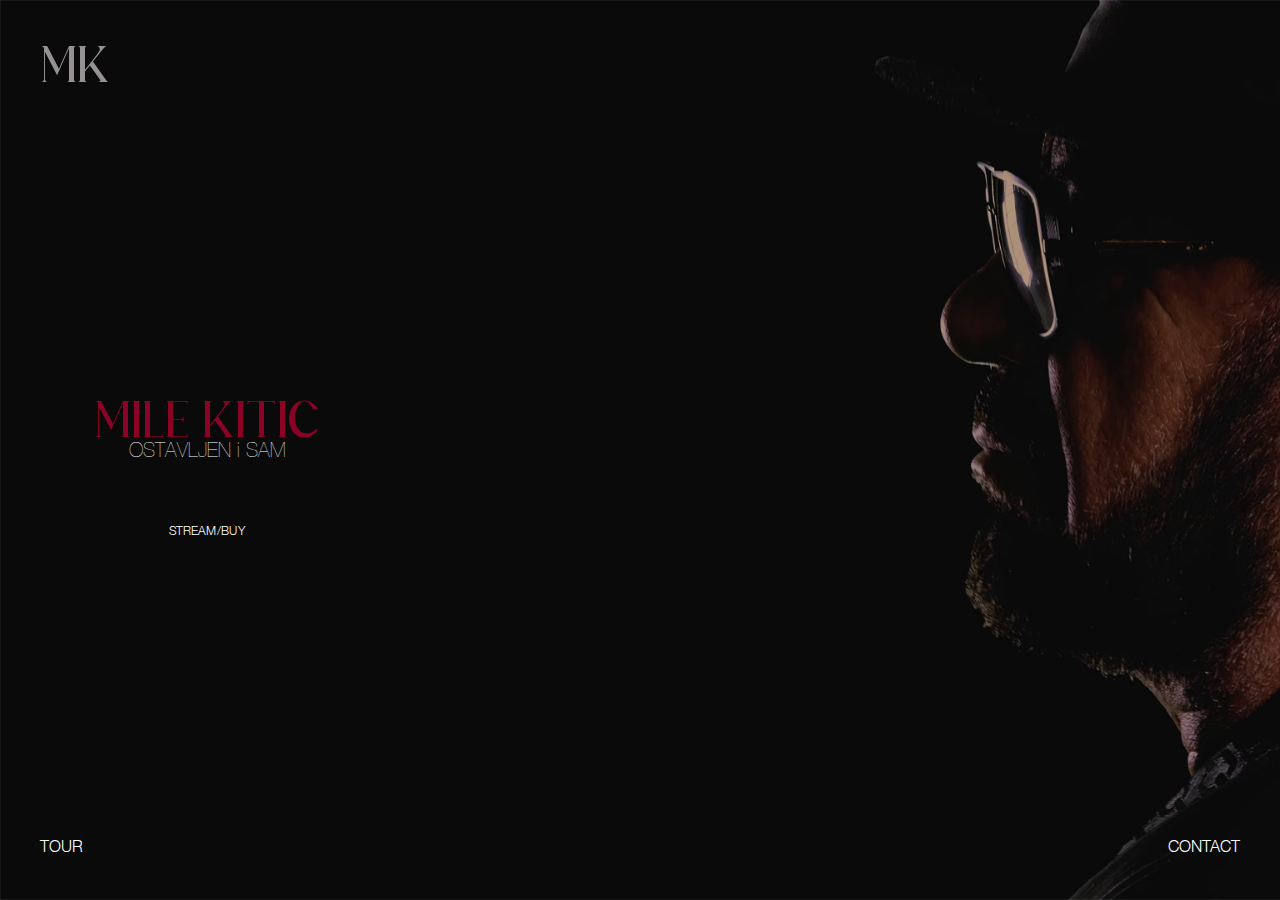
<file: index.html>
<!DOCTYPE html>
<!--[if lt IE 7]>      
    <html class="no-js lt-ie9 lt-ie8 lt-ie7"> 
<![endif]-->
<!--[if IE 7]>         
    <html class="no-js lt-ie9 lt-ie8">
<![endif]-->
<!--[if IE 8]>         
    <html class="no-js lt-ie9"> 
<![endif]-->
<!--[if gt IE 8]><!--> 
<html lang="en">
<!--<![endif]-->
	<head>
		<meta charset="utf-8">
		<title>MK</title>
		<meta name="viewport" content="width=device-width, initial-scale=1, shrink-to-fit=no">



		<link rel="stylesheet" type="text/css" href="css/bootstrap.min.css">
		<link rel="stylesheet" type="text/css" href="css/custom-font.css">



		<link rel="stylesheet" type="text/css" href="style.css">
		<link rel="stylesheet" type="text/css" href="css/responsive.css">

		<!--End ALL STYLESHEET -->

	</head>

		<body>


			<div class="mk-hero-section" style="background-image: url(images/hero-bg1.png)">
				<div class="mk-logo">
					<h2><a href="index.html">mk</a></h2>
				</div>
				<div class="container">
					<div class="mk-hero-content">
						<h1>MILE KITIC</h1>
						<h2>OSTAVLJEN i SAM</h2>
						<p>stream/buy</p>
					</div>
				</div>
				<div class="mk-bottom-wrap">
					<a class="mk-bottom-btn" href="tour.html">TOUR</a>
					<a class="mk-bottom-btn" href="contact.html">contact</a>
				</div>
			</div>




			<script src="js/jquery-3.6.0.min.js"></script>

			<!-- End All Js -->
			

	</body>
</html>
</file>
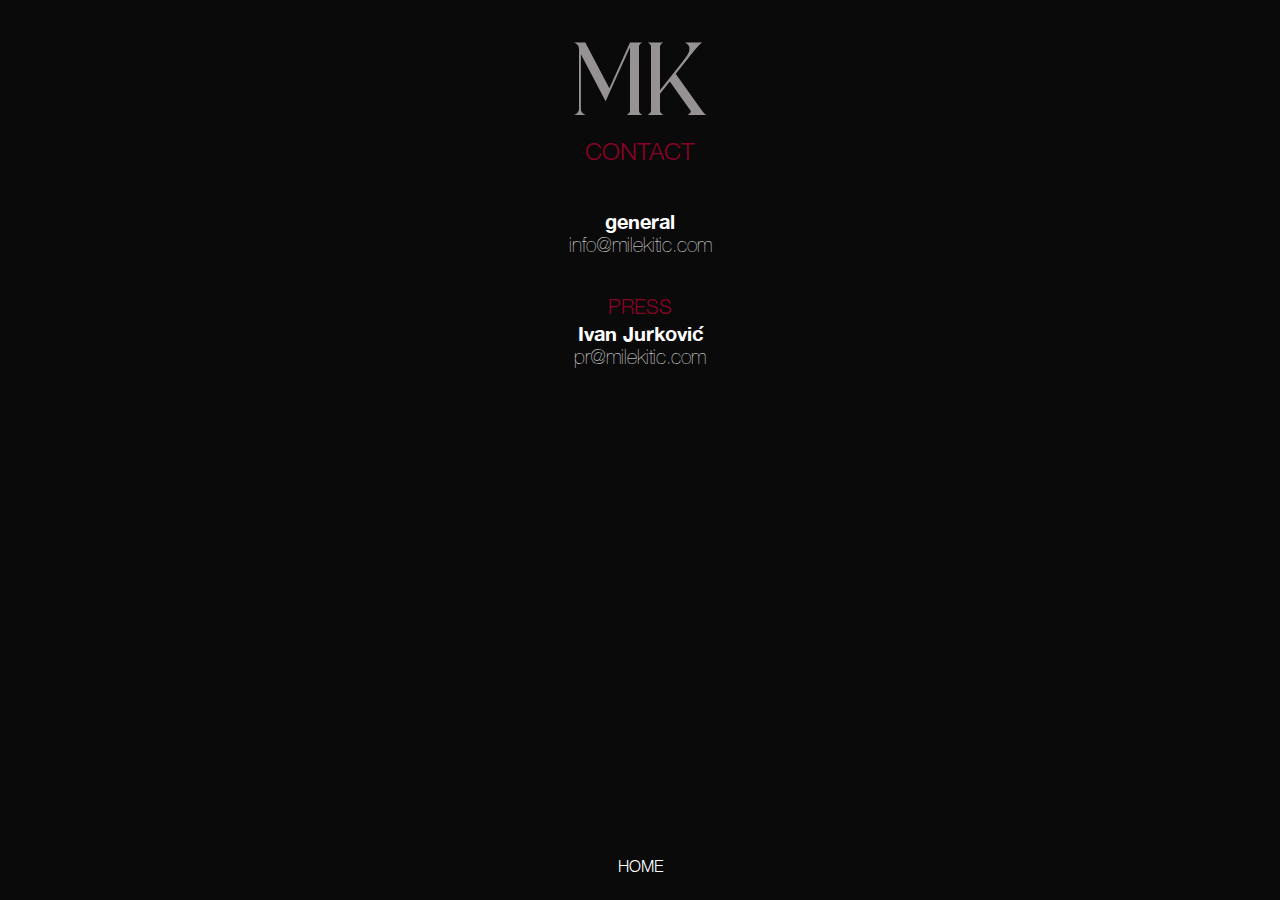
<file: contact.html>
<!DOCTYPE html>
<!--[if lt IE 7]>      
    <html class="no-js lt-ie9 lt-ie8 lt-ie7"> 
<![endif]-->
<!--[if IE 7]>         
    <html class="no-js lt-ie9 lt-ie8">
<![endif]-->
<!--[if IE 8]>         
    <html class="no-js lt-ie9"> 
<![endif]-->
<!--[if gt IE 8]><!--> 
<html lang="en">
<!--<![endif]-->
	<head>
		<meta charset="utf-8">
		<title>MK</title>
		<meta name="viewport" content="width=device-width, initial-scale=1, shrink-to-fit=no">



		<link rel="stylesheet" type="text/css" href="css/bootstrap.min.css">
		<link rel="stylesheet" type="text/css" href="css/custom-font.css">



		<link rel="stylesheet" type="text/css" href="style.css">
		<link rel="stylesheet" type="text/css" href="css/responsive.css">

		<!--End ALL STYLESHEET -->

	</head>

		<body>


			<div class="mk-contact-section">
				
				<div class="container">
					<div class="mk-main-content">
            <div class="mk-main-logo">
              <h2><a href="index.html">mk</a></h2>
              <h3>CONTACT</h3>
            </div>
            <div class="mk-info">
              <h4>general</h4>
              <h5><a href="mailto:name@email.com" target="_blank">info@milekitic.com</a></h5>
            </div>
            <div class="mk-info">
              <h3>press</h3>
              <h4>Ivan Jurković</h4>
              <h5><a href="mailto:name@email.com" target="_blank">pr@milekitic.com</a></h5>
            </div>
          </div>
				</div>
				<div class="mk-tour-bottom">
					<a class="mk-bottom-btn" href="http://song.link/OstavljenISam">home</a>
				</div>
			</div>




			<script src="js/jquery-3.6.0.min.js"></script>

			<!-- End All Js -->
			

	</body>
</html>
</file>
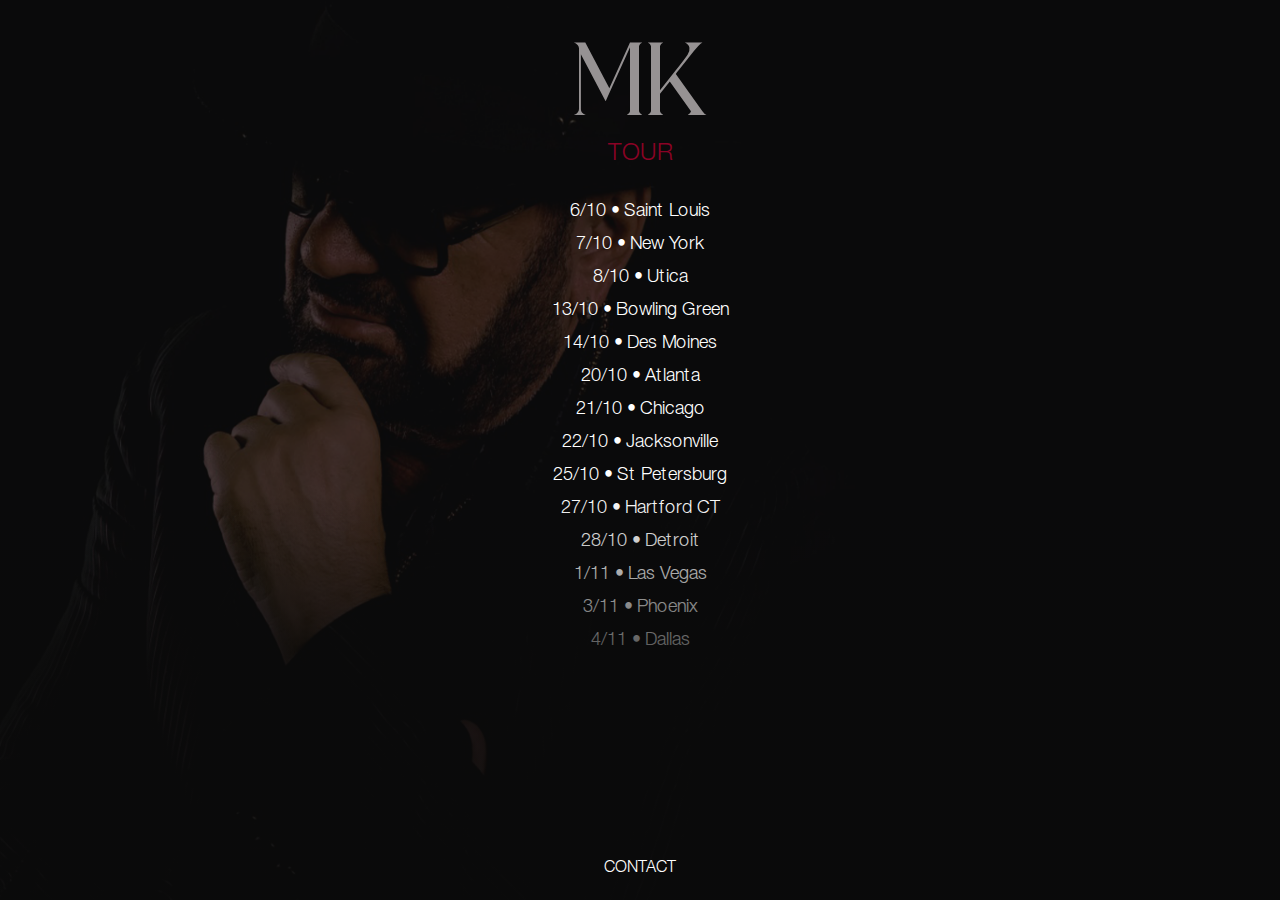
<file: tour.html>
<!DOCTYPE html>
<!--[if lt IE 7]>      
    <html class="no-js lt-ie9 lt-ie8 lt-ie7"> 
<![endif]-->
<!--[if IE 7]>         
    <html class="no-js lt-ie9 lt-ie8">
<![endif]-->
<!--[if IE 8]>         
    <html class="no-js lt-ie9"> 
<![endif]-->
<!--[if gt IE 8]><!--> 
<html lang="en">
<!--<![endif]-->
	<head>
		<meta charset="utf-8">
		<title>MK</title>
		<meta name="viewport" content="width=device-width, initial-scale=1, shrink-to-fit=no">



		<link rel="stylesheet" type="text/css" href="css/bootstrap.min.css">
		<link rel="stylesheet" type="text/css" href="css/custom-font.css">



		<link rel="stylesheet" type="text/css" href="style.css">
		<link rel="stylesheet" type="text/css" href="css/responsive.css">

		<!--End ALL STYLESHEET -->

	</head>

		<body>


			<div class="mk-hero-section mk-tour" style="background-image: url(images/hero-bg2.png)">
				
				<div class="container">
					<div class="mk-main-content">
            <div class="mk-main-logo">
              <h2><a href="index.html">mk</a></h2>
            </div>
            <h3>TOUR</h3>
            <ul>
              <li>6/10 • Saint Louis</li>
              <li>7/10 • New York</li>
              <li>8/10 • Utica</li>
              <li>13/10 • Bowling Green </li>
              <li>14/10 • Des Moines</li>
              <li>20/10 • Atlanta</li>
              <li>21/10 • Chicago</li>
              <li>22/10 • Jacksonville</li>
              <li>25/10 • St Petersburg</li>
              <li>27/10 • Hartford CT</li>
              <li>28/10 • Detroit</li>
              <li>1/11 • Las Vegas </li>
              <li>3/11 • Phoenix</li>
              <li>4/11 • Dallas</li>
              <li>20/10 • Atlanta</li>
              <li>21/10 • Chicago</li>
              <li>22/10 • Jacksonville</li>
              <li>25/10 • St Petersburg</li>
              <li>27/10 • Hartford CT</li>
              <li>28/10 • Detroit</li>
              <li>1/11 • Las Vegas </li>
              <li>3/11 • Phoenix</li>
              <li>4/11 • Dallas</li>
            </ul>
          </div>
				</div>
				<div class="mk-tour-bottom">
					<a class="mk-bottom-btn" href="contact.html">contact</a>
				</div>
			</div>




			<script src="js/jquery-3.6.0.min.js"></script>

			<!-- End All Js -->
			

	</body>
</html>
</file>
<file: css/custom-font.css>
@font-face {
  font-family: 'HelveticaNeueLight';
  src: url('../fonts/HelveticaNeueLight.eot');
  src: url('../fonts/HelveticaNeueLight.eot') format('embedded-opentype'),
       url('../fonts/HelveticaNeueLight.woff2') format('woff2'),
       url('../fonts/HelveticaNeueLight.woff') format('woff'),
       url('../fonts/HelveticaNeueLight.ttf') format('truetype'),
       url('../fonts/HelveticaNeueLight.svg#HelveticaNeueLight') format('svg');
}

@font-face {
  font-family: 'HelveticaNeueUltraLight';
  src: url('../fonts/HelveticaNeueUltraLight.eot');
  src: url('../fonts/HelveticaNeueUltraLight.eot') format('embedded-opentype'),
       url('../fonts/HelveticaNeueUltraLight.woff2') format('woff2'),
       url('../fonts/HelveticaNeueUltraLight.woff') format('woff'),
       url('../fonts/HelveticaNeueUltraLight.ttf') format('truetype'),
       url('../fonts/HelveticaNeueUltraLight.svg#HelveticaNeueUltraLight') format('svg');
}


@font-face {
  font-family: 'HelveticaNeueBold';
  src: url('../fonts/HelveticaNeueBold.eot');
  src: url('../fonts/HelveticaNeueBold.eot') format('embedded-opentype'),
       url('../fonts/HelveticaNeueBold.woff2') format('woff2'),
       url('../fonts/HelveticaNeueBold.woff') format('woff'),
       url('../fonts/HelveticaNeueBold.ttf') format('truetype'),
       url('../fonts/HelveticaNeueBold.svg#HelveticaNeueBold') format('svg');
}


@font-face {
  font-family: 'Miltea';
  src: url('../fonts/Miltea.eot');
  src: url('../fonts/Miltea.eot') format('embedded-opentype'),
       url('../fonts/Miltea.woff2') format('woff2'),
       url('../fonts/Miltea.woff') format('woff'),
       url('../fonts/Miltea.ttf') format('truetype'),
       url('../fonts/Miltea.svg#Miltea') format('svg');
}
</file>
<file: style.css>
/*--------------------------------------------------------------============================================================
  


/*==============================
[Table of contents]




=============================================================--------------------------------------------------------------*/



body {
  font-size: 16px;
  line-height: 24px;
  color: #fff;
  background-color: #fff;
  overflow-x: hidden;
  word-wrap: break-word;
  word-break: normal;
  -webkit-font-smoothing: antialiased;
  font-family: 'HelveticaNeueLight';
}
a{
  text-decoration: none;
}

/*---------------------------------------------------
HOME PAGE STYLESHEET 
----------------------------------------------------*/
.mk-hero-section {
  height: 100vh;
  display: flex;
  justify-content: space-between;
  flex-direction: column;
  padding: 40px;
  background-size: cover;
}
.mk-logo h2 a{
  font-size: 50px;
  color: rgb(150, 146, 147);
  font-family: 'Miltea';
  text-transform: uppercase;
}

.mk-bottom-wrap {
  display: flex;
  align-items: center;
  justify-content: space-between;
}

a.mk-bottom-btn{
  text-transform: uppercase;
  color: rgb(255, 255, 255);
}
.mk-hero-content {
  max-width: 250px;
  text-align: center;
}
.mk-hero-content h1{
  font-size: 50px;
  color: rgb(138, 2, 37);
  font-family: 'Miltea';
  margin: 0;
  line-height: 1;
}
.mk-hero-content h2 {
  color: rgb(255, 255, 255);
  font-size: 20px;
  font-family: 'HelveticaNeueUltraLight';
  margin: 0 0 60px;
  line-height: 1;
  margin-top: -10px;
}
.mk-hero-content p{
  text-transform: uppercase;
  margin: 0;
  font-size: 12px;
}

/* tour page */
.mk-hero-section.mk-tour{
  position: relative;
}
.mk-hero-section.mk-tour::before{
  content: " ";
  left: 0;
  bottom: 0;
  width: 100%;
  height: 45%;
  position: absolute;
  background: linear-gradient(to bottom,  rgba(10,10,10,0) 0%,rgba(10,10,10,.7) 40%,rgba(10,10,10,.7) 100%); 
}
.mk-main-content {
  text-align: center;
}
.mk-main-logo h2{
  margin: 0;
  line-height: 1;
}
.mk-main-logo h2 a{
  font-size: 100px;
  color: rgb(150, 146, 147);
  font-family: 'Miltea';
  margin-bottom: 15px;
  text-transform: uppercase;
}

.mk-main-content h3{
  font-size: 24px;
  font-weight: 400;
  text-transform: uppercase;
  color: rgb(138, 2, 37);
  margin-bottom: 30px;
}

.mk-main-content ul{
  margin: 0;
  padding: 0;
  list-style: none;
  height: 450px;
  overflow-y: scroll;
}

.mk-main-content ul::-webkit-scrollbar {
  display:none;
}

/* Hide scrollbar for IE, Edge and Firefox */
.mk-main-content ul {
 -ms-overflow-style: none; /* IE and EDGE */;
  scrollbar-width: none; /* Firefox */
}
.mk-main-content ul li {
  font-size: 18px;
  margin-bottom: 9px;
}

.mk-tour-bottom {
  position: absolute;
  bottom: 20px;
  text-align: center;
  left: 50%;
  transform: translateX(-50%);
}

/* contact page */
.mk-contact-section {
  padding: 40px;
  background-color: #0a0a0a;
  position: relative;
  height: 100vh;
}
.mk-main-content {
  text-align: center;
}
.mk-info {
  margin: 40px 0;
}
.mk-info h4, 
.mk-info h5{
  margin: 0;
  font-size: 20px;
  font-family: 'HelveticaNeueBold';
}
.mk-info h5{
  font-family: 'HelveticaNeueUltraLight';
}
.mk-info h5 a{
  color: #fff;
}

.mk-info h3 {
  font-size: 20px;
  font-weight: 400;
  text-transform: uppercase;
  color: rgb(138, 2, 37);
  margin: 0;
}
</file>
<file: css/responsive.css>
/*For bigger screen then normal 1500px desktop*/




/*For Tablet Layout*/
@media (max-width: 991px) {

}

/*For Wide Mobile Layout*/
@media (max-width: 767px) {


}



/*For 320-384px up Mobile Layout*/

@media (max-width: 479px) {


}
</file>
